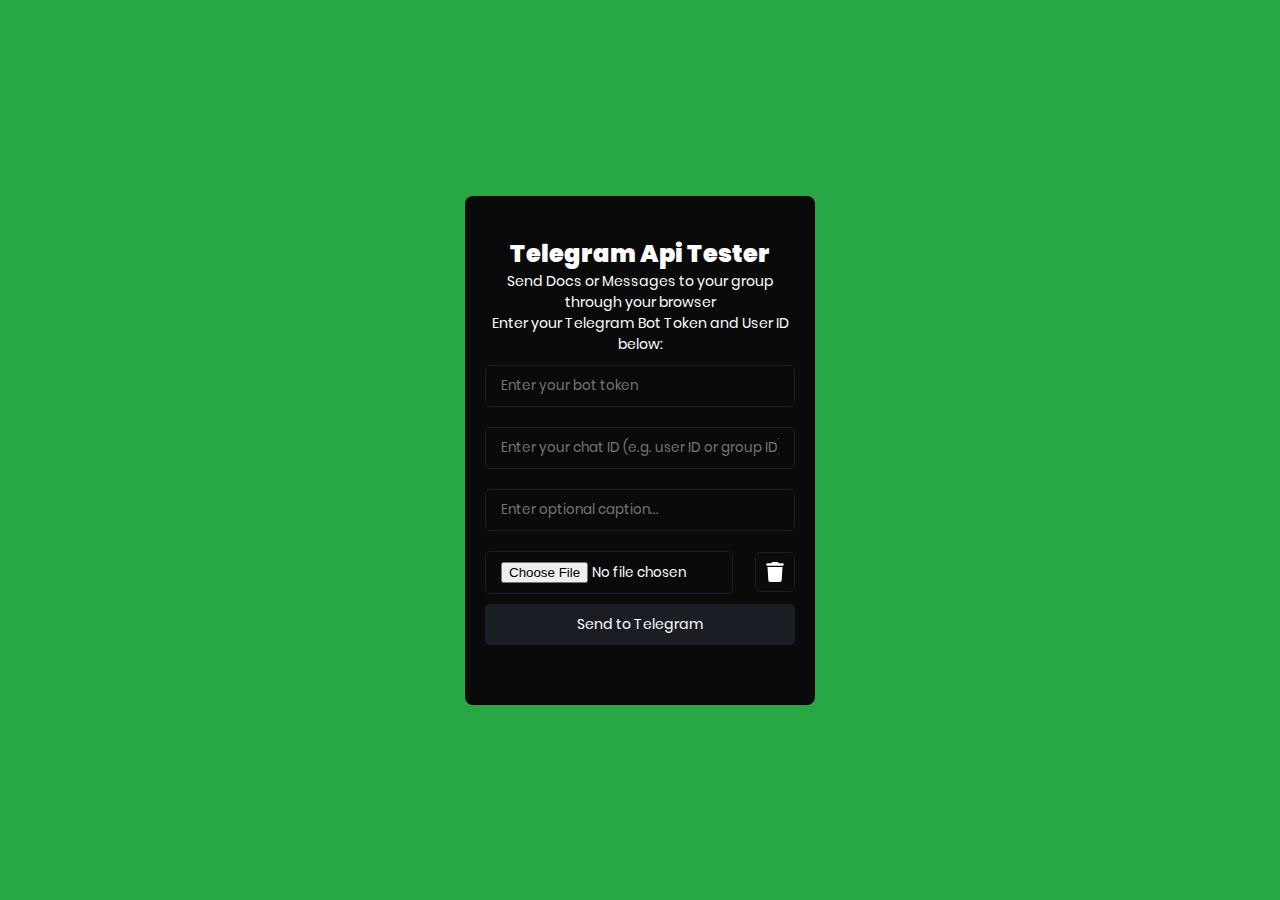
<file: test/index.html>
<!DOCTYPE html>
<html lang="en">
  <head>
    <meta charset="UTF-8" />
    <meta name="viewport" content="width=device-width, initial-scale=1.0" />
    <link rel="stylesheet" href="./style.css" />
    <title>Telegram Api Tester</title>
  </head>

  <body>
    <div class="container">
      <h1>Telegram Api Tester</h1>
      <p>Send Docs or Messages to your group through your browser</p>
      <p>Enter your Telegram Bot Token and User ID below:</p>

      <!-- Input Fields for Bot Token and User ID -->
      <input type="text" id="botToken" placeholder="Enter your bot token" />
      <input
        type="text"
        id="chatId"
        placeholder="Enter your chat ID (e.g. user ID or group ID)"
      />

      <!-- Caption for the file (Optional) -->
      <input
        type="text"
        id="captionInput"
        placeholder="Enter optional caption..."
      />

      <!-- File Upload -->

      <div class="group">
        <input type="file" id="fileInput" />
        <button onclick="clearFile()">
          <img src="../src/trash.svg" alt="" />
        </button>
      </div>

      <!-- Submit Button -->
      <button class="btn" onclick="sendFile()">Send to Telegram</button>

      <!-- Status message -->
      <p id="status" class="status"></p>
    </div>

    <script src="test.js"></script>
  </body>
</html>
</file>
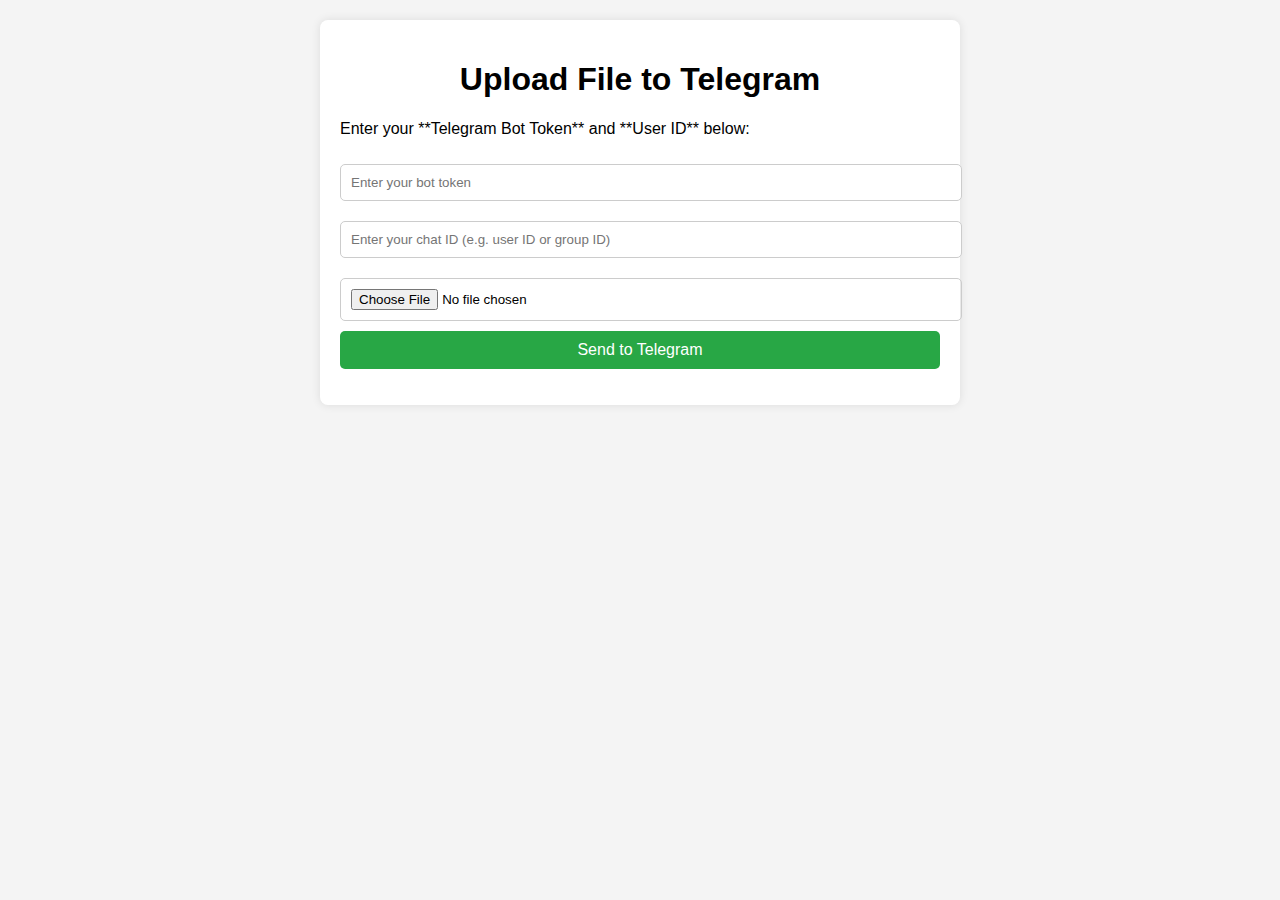
<file: test/test.html>
<!DOCTYPE html>
<html lang="en">
<head>
  <meta charset="UTF-8">
  <meta name="viewport" content="width=device-width, initial-scale=1.0">
  <title>Upload File to Telegram</title>
  <style>
    body {
      font-family: Arial, sans-serif;
      margin: 0;
      padding: 20px;
      background-color: #f4f4f4;
    }
    h1 {
      text-align: center;
    }
    .container {
      width: 100%;
      max-width: 600px;
      margin: 0 auto;
      background-color: #fff;
      padding: 20px;
      border-radius: 8px;
      box-shadow: 0 0 10px rgba(0, 0, 0, 0.1);
    }
    input[type="file"],
    input[type="text"] {
      width: 100%;
      padding: 10px;
      margin: 10px 0;
      border-radius: 5px;
      border: 1px solid #ccc;
    }
    button {
      width: 100%;
      padding: 10px;
      background-color: #28a745;
      border: none;
      color: white;
      font-size: 16px;
      cursor: pointer;
      border-radius: 5px;
    }
    button:hover {
      background-color: #218838;
    }
    .status {
      margin-top: 10px;
      text-align: center;
    }
  </style>
</head>
<body>

  <div class="container">
    <h1>Upload File to Telegram</h1>
    <p>Enter your **Telegram Bot Token** and **User ID** below:</p>

    <!-- Input Fields for Bot Token and User ID -->
    <input type="text" id="botToken" placeholder="Enter your bot token" />
    <input type="text" id="chatId" placeholder="Enter your chat ID (e.g. user ID or group ID)" />
    
    <!-- File Upload -->
    <input type="file" id="fileInput" />

    <!-- Submit Button -->
    <button onclick="sendFile()">Send to Telegram</button>

    <!-- Status message -->
    <p id="status" class="status"></p>
  </div>

  <script src="app.js"></script>
</body>
</html>
</file>
<file: test/style.css>
@import url('../src/fonts.css');
:root {
  --clr-white-: #fff;
  --clr-green-: #28a745;
  --clr-black-: #0a0a0a;
  --clr-dark-grey-: #1a1d23;
  --clr-light-grey-: #343a40;
  --font-size-s-: 14px;
}
* {
  padding: 0;
  margin: 0;
  box-sizing: border-box;
  font-family: 'poppins';
}

body {
  font-family: Arial, sans-serif;
  margin: 0;
  padding: 20px;
  background-color: var(--clr-green-);
  width: 100%;
  height: 100vh;
  display: flex;
  justify-content: center;
  align-items: center;
}

h1 {
  font-size: 1.5rem;
  text-align: center;
}
p {
     font-size: var(--font-size-s-);
     text-align: center;
}
.container {
  width: 350px;
  height: auto;
  display: flex;
  flex-direction: column;
  margin: 0 auto;
  color: var(--clr-white-);
  background-color: var(--clr-black-);
  padding: 40px 20px;
  border-radius: 8px;
}

.container input {
  background-color: #0a0a0a;
  caret-color: var(--clr-green-);
  color: #fff;
  width: 100%;
  padding: 10px 15px;
  margin: 10px 0;
  border-radius: 5px;
  border: none;
  outline: none;
  border: 1px solid var(--clr-dark-grey-);
}

.container .btn {
  width: 100%;
  padding: 10px;
  background-color: var(--clr-dark-grey-);
  border: none;
  color: white;
  font-size: var(--font-size-s-);
  cursor: pointer;
  border-radius: 5px;
  transition: 0.3s all;

}

.btn:hover {
  background-color: var(--clr-light-grey-);
}

.status {
  margin-top: 10px;
  text-align: center;
  height: 10px;
}

.group {
  display: flex;
  align-items: center;
  justify-content: space-between;
  width: 100%;
}
.group input {
  width: 80%;
  /* height: 30px; */
}
.group button {
  cursor: pointer;
  display: flex;
  justify-content: center;
  align-items: center;
  width: 40px;
  height: 40px;
  /* width: 30%; */
  background: var(--clr-black-);
  border: none;
  border: 1px solid var(--clr-dark-grey-);
  border-radius: 5px;
  transition: 0.3s all;
}
.group button:hover {
  background-color: var(--clr-light-grey-);
}
</file>
